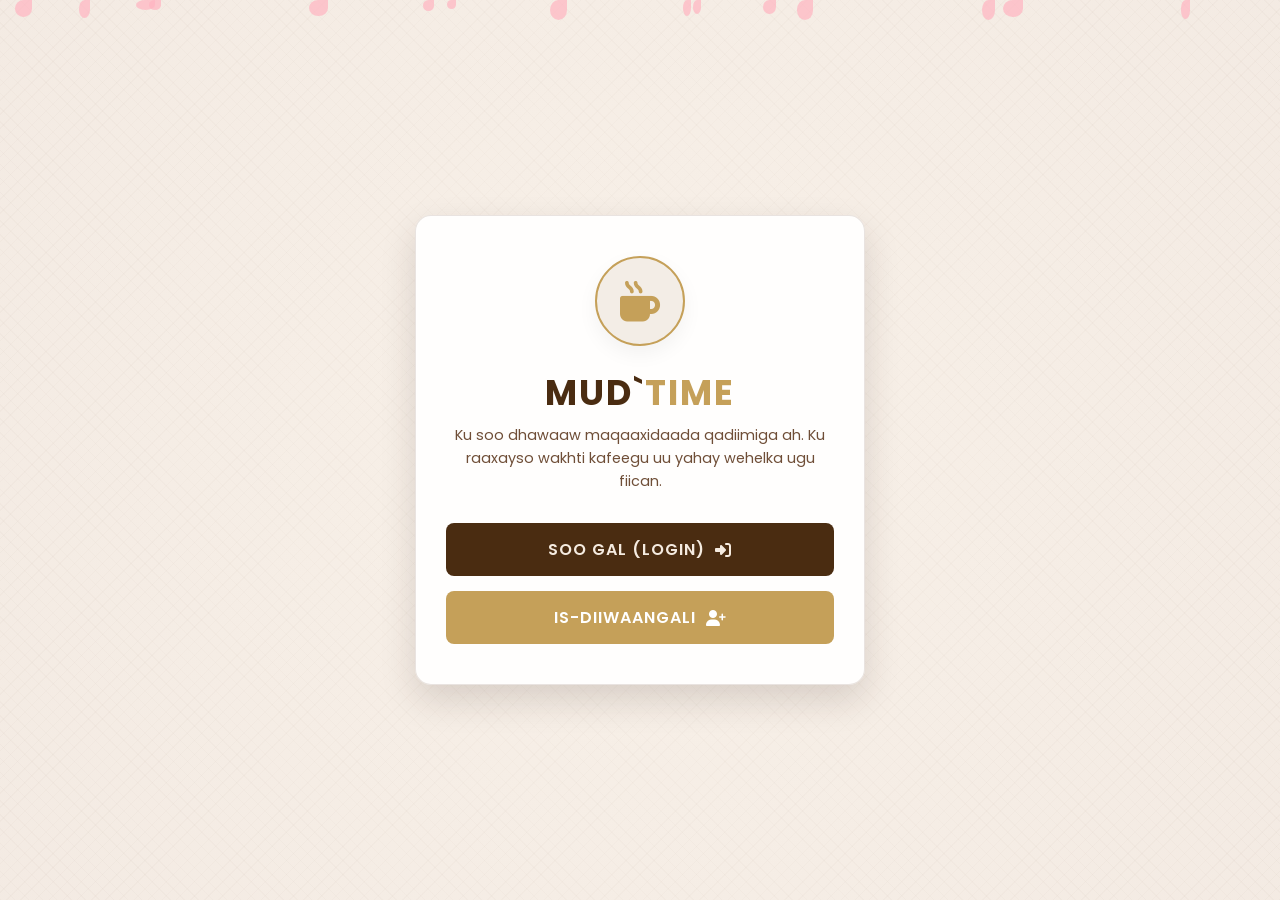
<file: index.html>
<!DOCTYPE html>
<html lang="so">
<head>
    <meta charset="UTF-8">
    <meta name="viewport" content="width=device-width, initial-scale=1.0">
    <title>MUD`TIME - Ku Soo Dhawaaw</title>
    <link rel="stylesheet" href="style.css">
    <link rel="stylesheet" href="https://cdnjs.cloudflare.com/ajax/libs/font-awesome/6.4.0/css/all.min.css">
    <style>
        /* Qurxin dheeri ah oo ku kooban boggan si uu u yeesho bilic ka duwan boggaga kale */
        .welcome-card {
            text-align: center;
            padding: 40px 30px;
        }
        .hero-icon-wrapper {
            width: 90px;
            height: 90px;
            background: rgba(139, 92, 26, 0.1); /* Midabka kafeega oo khafiif ah */
            border-radius: 50%;
            display: flex;
            align-items: center;
            justify-content: center;
            margin: 0 auto 20px auto;
            border: 2px solid var(--accent-gold, #c5a880);
            box-shadow: 0 8px 20px rgba(0, 0, 0, 0.05);
            animation: float 4s ease-in-out infinite;
        }
        .hero-icon-wrapper i {
            font-size: 40px;
            color: var(--accent-gold, #c5a880);
        }
        .welcome-title {
            font-size: 2rem;
            color: var(--primary-coffee, #2c1d11);
            margin-bottom: 5px;
            font-weight: 700;
            letter-spacing: 1px;
        }
        .welcome-subtitle {
            font-size: 0.95rem;
            color: #6d645c;
            margin-bottom: 30px;
            line-height: 1.6;
        }
        .btn-group {
            display: flex;
            flex-direction: column;
            gap: 15px;
            width: 100%;
        }
        /* Hover animations loogu talagalay badhannada si ay u noqdaan kuwo soo jiidasho leh */
        .btn-welcome {
            display: flex;
            align-items: center;
            justify-content: center;
            gap: 10px;
            text-decoration: none;
            transition: all 0.3s ease-in-out !important;
        }
        .btn-welcome:hover {
            transform: translateY(-3px);
            box-shadow: 0 10px 20px rgba(44, 29, 17, 0.15) !important;
        }
        .btn-register-welcome {
            background-color: var(--accent-gold, #c5a880) !important;
            border-color: var(--accent-gold, #c5a880) !important;
            color: #fff !important;
        }
        .btn-register-welcome:hover {
            background-color: #b3946d !important;
        }
        /* Animation jilicsan oo ruxaya koobka kafeega */
        @keyframes float {
            0% { transform: translateY(0px); }
            50% { transform: translateY(-10px); }
            100% { transform: translateY(0px); }
        }
    </style>
</head>
<body>

    <div class="petals-container" id="petals"></div>

    <div class="auth-container">
        <div class="auth-card welcome-card">
            
            <div class="hero-icon-wrapper">
                <i class="fa-solid fa-mug-hot"></i>
            </div>

            <div class="auth-logo">
                <h1 class="welcome-title">MUD`<span>TIME</span></h1>
                <p class="welcome-subtitle">Ku soo dhawaaw maqaaxidaada qadiimiga ah. Ku raaxayso wakhti kafeegu uu yahay wehelka ugu fiican.</p>
            </div>

            <div class="btn-group">
                
                <a href="login.html" class="btn-primary btn btn-welcome">
                    <span>Soo Gal (Login)</span> 
                    <i class="fa-solid fa-right-to-bracket"></i>
                </a>

                <a href="Register.html" class="btn-primary btn btn-welcome btn-register-welcome">
                    <span>Is-diiwaangali</span> 
                    <i class="fa-solid fa-user-plus"></i>
                </a>

            </div>

        </div>
    </div>

    <script>
        function createPetals() {
            const container = document.getElementById('petals');
            const petalCount = 15; 
            
            for (let i = 0; i < petalCount; i++) {
                const petal = document.createElement('div');
                petal.classList.add('petal');
                
                petal.style.left = Math.random() * 100 + 'vw';
                petal.style.width = Math.random() * 12 + 8 + 'px';
                petal.style.height = Math.random() * 12 + 8 + 'px';
                petal.style.animationDelay = Math.random() * 8 + 's';
                petal.style.animationDuration = Math.random() * 6 + 6 + 's';
                
                container.appendChild(petal);
            }
        }
        createPetals();
    </script>

</body>
</html>
</file>
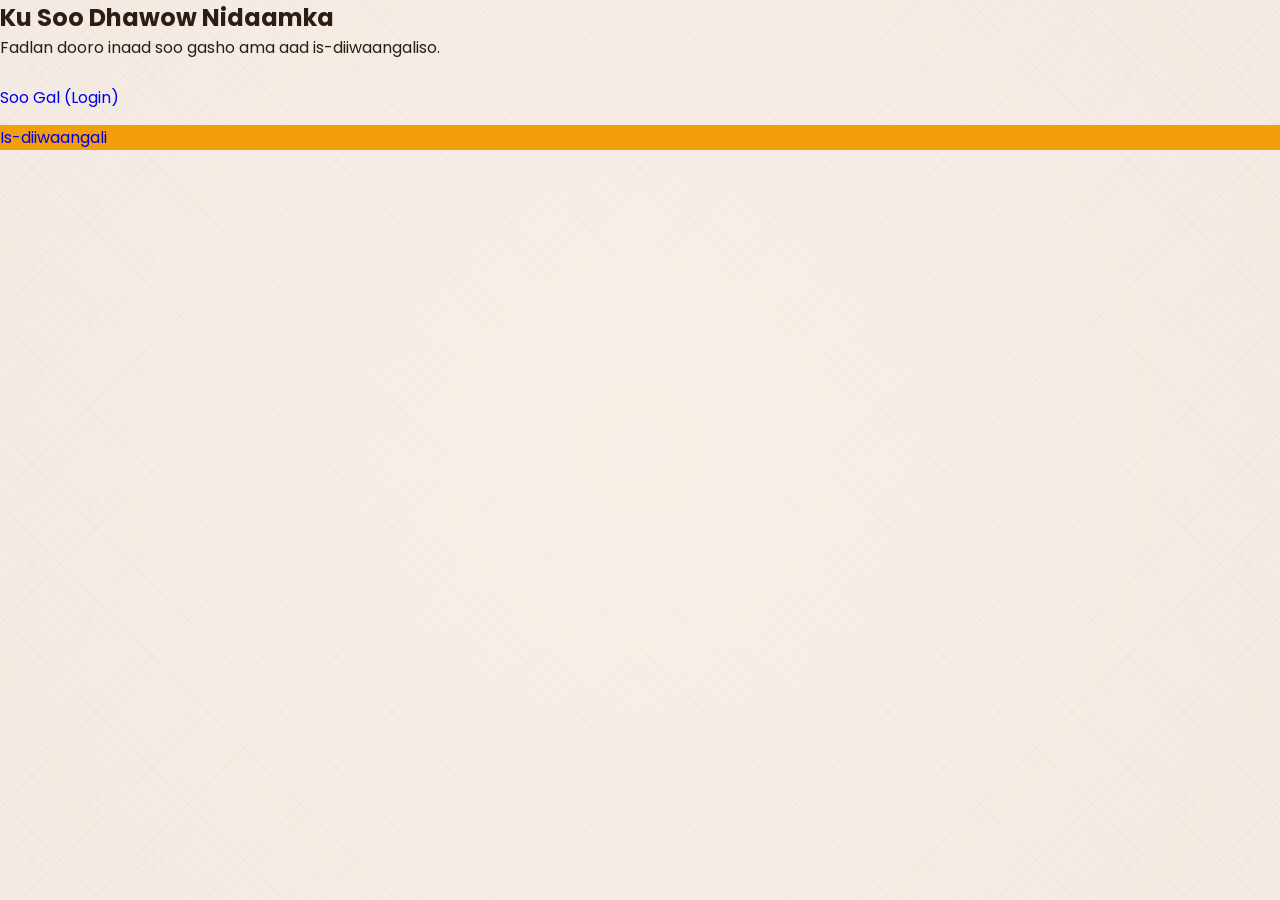
<file: Welcome.html>
<!DOCTYPE html>
<html lang="so">
<head>
    <meta charset="UTF-8">
    <meta name="viewport" content="width=device-width, initial-scale=1.0">
    <title>Soo Dhawow</title>
    <link rel="stylesheet" href="style.css">
</head>
<body>

    <div class="container">
        <h2>Ku Soo Dhawow Nidaamka</h2>
        <p class="link-text" style="margin-bottom: 25px;">Fadlan dooro inaad soo gasho ama aad is-diiwaangaliso.</p>
        
        <a href="login.html" class="btn" style="text-decoration: none; display: block; margin-bottom: 15px;">Soo Gal (Login)</a>
        
        <a href="Register.html" class="btn" style="text-decoration: none; display: block; background-color: #f59e0b;">Is-diiwaangali</a>
    </div>

</body>
</html>
</file>
<file: style.css>
/* ==========================================================================
   MUD`TIME - Global Stylesheet (Unified Theme)
   ========================================================================== */

/* 1. SETUP & VARIABLES */
@import url('https://fonts.googleapis.com/css2?family=Poppins:wght@300;400;500;600;700&display=swap');

:root {
    /* Theme Colors (Coffee & Vintage Concept) */
    --primary-coffee: #4a2c11;       /* Dark Espresso */
    --secondary-coffee: #6f4e37;     /* Warm Latte */
    --accent-gold: #c5a059;          /* Roasted Beans Gold */
    --vintage-cream: #fbf6f0;        /* Paper Cream Background */
    --text-dark: #2d1d14;            /* Soft Dark for Text */
    --text-light: #f5ebe0;           /* Light text */
    --card-bg: rgba(255, 255, 255, 0.92); /* Glassmorphism for inputs/cards */
    
    /* Fonts & Radii */
    --font-main: 'Poppins', sans-serif;
    --border-radius-sm: 8px;
    --border-radius-md: 16px;
    --transition-fast: 0.3s ease;
}

/* 2. GLOBAL RESET & BASE STYLES */
* {
    margin: 0;
    padding: 0;
    box-sizing: border-box;
    font-family: var(--font-main);
}

body {
    background-color: var(--vintage-cream);
    color: var(--text-dark);
    min-height: 100vh;
    display: flex;
    flex-direction: column;
    overflow-x: hidden;
    position: relative;
    /* Vintage Paper Texture simulation using CSS */
    background-image: 
        radial-gradient(circle at 50% 50%, rgba(245, 235, 224, 0.5), rgba(213, 189, 175, 0.2)),
        repeating-linear-gradient(45deg, rgba(111, 78, 55, 0.03) 0px, rgba(111, 78, 55, 0.03) 1px, transparent 1px, transparent 10px),
        repeating-linear-gradient(-45deg, rgba(111, 78, 55, 0.03) 0px, rgba(111, 78, 55, 0.03) 1px, transparent 1px, transparent 10px);
}

/* 3. AUTOMATED FALLING PETALS ANIMATION */
.petals-container {
    position: absolute;
    top: 0;
    left: 0;
    width: 100%;
    height: 100%;
    overflow: hidden;
    pointer-events: none; /* Allows clicks to pass through to forms */
    z-index: 1;
}

.petal {
    position: absolute;
    background-color: #ffb3c1; /* Soft rose pink */
    border-radius: 150% 0 150% 150%;
    opacity: 0.7;
    pointer-events: none;
    animation: fadeRain infinite linear;
}

@keyframes fadeRain {
    0% {
        transform: translateY(-10%) rotate(0deg);
        opacity: 0;
    }
    10% {
        opacity: 0.8;
    }
    90% {
        opacity: 0.8;
    }
    100% {
        transform: translateY(110vh) rotate(360deg);
        opacity: 0;
    }
}

/* 4. AUTH LAYOUT & CARDS (Login, Register & Forgot Password) */
.auth-container {
    flex: 1;
    display: flex;
    align-items: center;
    justify-content: center;
    padding: 20px;
    z-index: 2; /* Sits above the falling petals */
}

.auth-card {
    background: var(--card-bg);
    padding: 40px;
    width: 100%;
    max-width: 450px;
    border-radius: var(--border-radius-md);
    box-shadow: 0 15px 35px rgba(45, 29, 20, 0.15);
    border: 1px solid rgba(111, 78, 55, 0.15);
    backdrop-filter: blur(8px); /* Beautiful modern blur effect */
    transition: transform var(--transition-fast);
}

.auth-card:hover {
    transform: translateY(-5px);
}

/* Branding inside Auth */
.auth-logo {
    text-align: center;
    margin-bottom: 30px;
}

.auth-logo h1 {
    font-size: 2.2rem;
    font-weight: 700;
    color: var(--primary-coffee);
    letter-spacing: 2px;
    text-transform: uppercase;
}

.auth-logo h1 span {
    color: var(--accent-gold);
}

.auth-logo p {
    font-size: 0.9rem;
    color: var(--secondary-coffee);
    margin-top: 5px;
}

/* 5. FORM CONTROLS & INPUTS */
.form-group {
    position: relative;
    margin-bottom: 22px;
}

.form-label {
    display: block;
    font-size: 0.85rem;
    font-weight: 600;
    color: var(--primary-coffee);
    margin-bottom: 8px;
    text-transform: uppercase;
    letter-spacing: 0.5px;
}

.input-wrapper {
    position: relative;
    display: flex;
    align-items: center;
}

.input-icon {
    position: absolute;
    left: 15px;
    color: var(--secondary-coffee);
    font-size: 1rem;
    pointer-events: none;
    transition: var(--transition-fast);
}

.form-input {
    width: 100%;
    padding: 14px 15px 14px 45px; /* Extra padding on left for icon */
    font-size: 0.95rem;
    background-color: #ffffff;
    border: 2px solid rgba(111, 78, 55, 0.1);
    border-radius: var(--border-radius-sm);
    color: var(--text-dark);
    outline: none;
    transition: var(--transition-fast);
}

/* Input Focus States */
.form-input:focus {
    border-color: var(--accent-gold);
    box-shadow: 0 0 8px rgba(197, 160, 89, 0.2);
}

.form-input:focus + .input-icon {
    color: var(--accent-gold);
}

/* 6. BUTTONS & LINKS */
.btn-primary {
    width: 100%;
    padding: 14px;
    background-color: var(--primary-coffee);
    color: var(--text-light);
    border: none;
    border-radius: var(--border-radius-sm);
    font-size: 1rem;
    font-weight: 600;
    cursor: pointer;
    transition: var(--transition-fast);
    text-transform: uppercase;
    letter-spacing: 1px;
    display: flex;
    justify-content: center;
    align-items: center;
    gap: 10px;
}

.btn-primary:hover {
    background-color: var(--secondary-coffee);
    box-shadow: 0 5px 15px rgba(111, 78, 55, 0.3);
}

.btn-primary:active {
    transform: scale(0.98);
}

/* Forgot Password & Nav Links */
.form-options {
    display: flex;
    justify-content: space-between;
    align-items: center;
    margin-bottom: 25px;
    font-size: 0.85rem;
}

.form-link {
    color: var(--secondary-coffee);
    text-decoration: none;
    font-weight: 500;
    transition: var(--transition-fast);
}

.form-link:hover {
    color: var(--accent-gold);
    text-decoration: underline;
}

.auth-footer {
    text-align: center;
    margin-top: 25px;
    font-size: 0.9rem;
    color: #666;
}

.auth-footer a {
    color: var(--primary-coffee);
    font-weight: 600;
    text-decoration: none;
    transition: var(--transition-fast);
}

.auth-footer a:hover {
    color: var(--accent-gold);
}

/* 7. RESPONSIVENESS */
@media (max-width: 480px) {
    .auth-card {
        padding: 25px 20px;
    }
    
    .auth-logo h1 {
        font-size: 1.8rem;
    }
}
</file>
